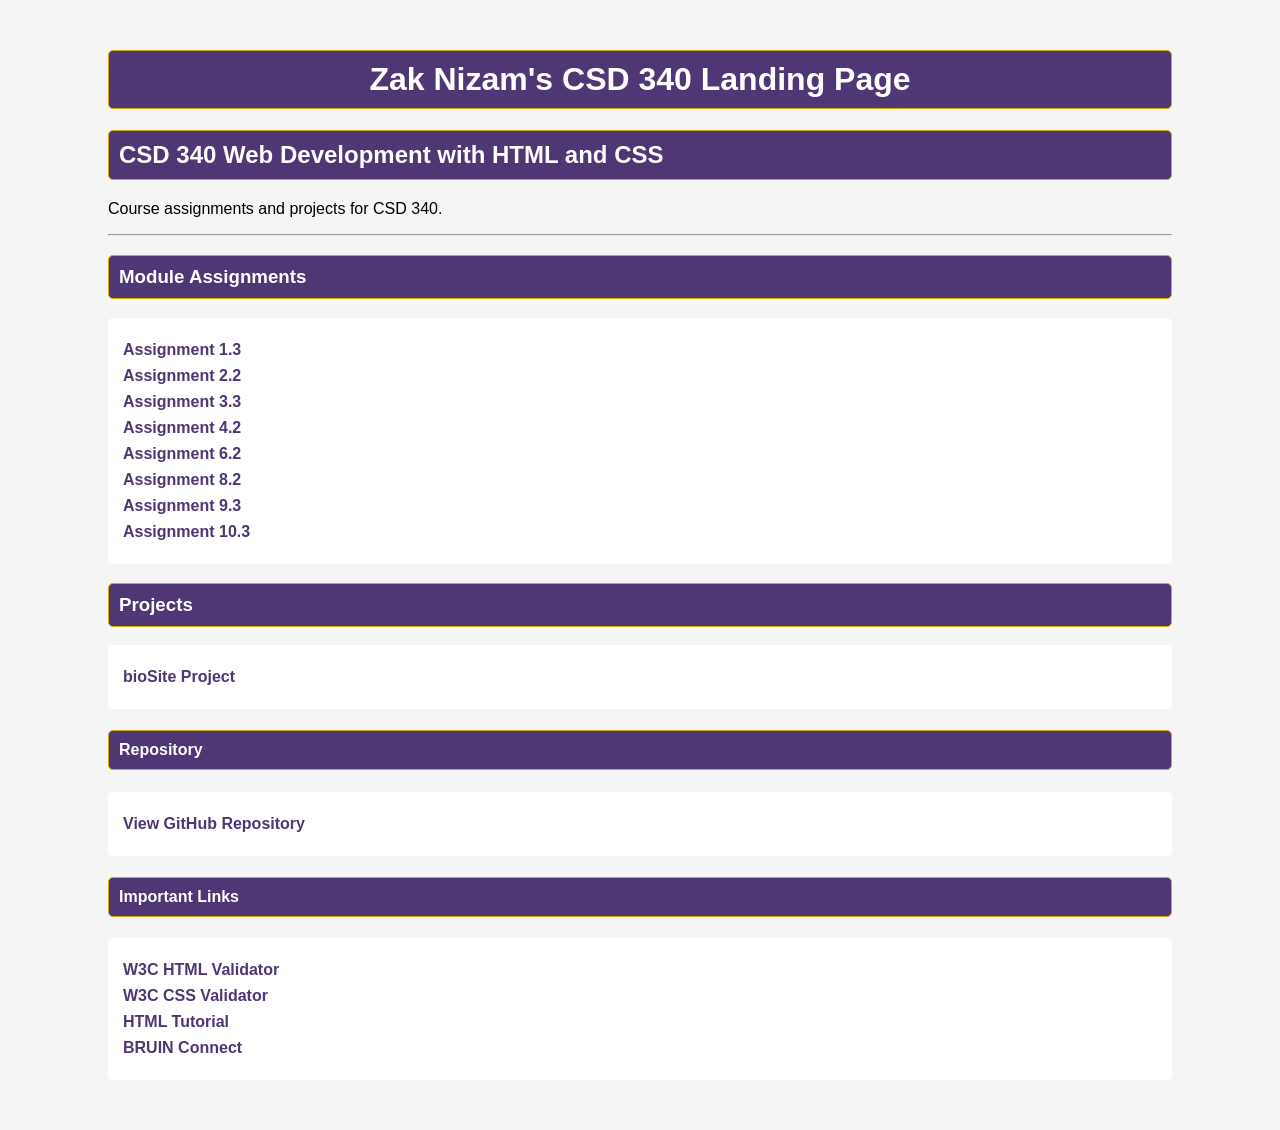
<file: index.html>
<!DOCTYPE html>
<html lang="en">
<head>
    <!-- Zak Nizam, Module 3.2 Assignment -->
    <meta charset="UTF-8">
    <meta name="description" content="CSD 340 Landing Page">
    <meta name="author" content="Zak Nizam">
    <meta name="viewport" content="width=device-width, initial-scale=1.0">

    <title>Zak Nizam CSD 340 Landing Page</title>

    <!-- Google Font -->
    <link href="https://fonts.googleapis.com/css2?family=Roboto&display=swap" rel="stylesheet">

    <!-- CSS -->
    <link rel="stylesheet" href="site.css">
</head>

<body>
    <div id="container">

        <h1>Zak Nizam's CSD 340 Landing Page</h1>
        <h2>CSD 340 Web Development with HTML and CSS</h2>

        <!-- small added description -->
        <p>Course assignments and projects for CSD 340.</p>

        <hr>

        <h3>Module Assignments</h3>
        <ul>
            <li><a href="module-1/nizam_Mod1_3.html">Assignment 1.3</a></li>
            <li><a href="module-2/nizam_Mod2_2.html">Assignment 2.2</a></li>
            <li><a href="module-3/nizam_Mod3_3.html">Assignment 3.3</a></li>
            <li><a href="module-4/nizam_Mod4_2.html">Assignment 4.2</a></li>
            <li><a href="module-6/nizam_Mod6_2.html">Assignment 6.2</a></li>
            <li><a href="module-8/nizam_Mod8_2.html">Assignment 8.2</a></li>
            <li><a href="module-9/nizam_Mod9_3.html">Assignment 9.3</a></li>
            <li><a href="module-10/nizam_Mod10_3.html">Assignment 10.3</a></li>
        </ul>

        <h3>Projects</h3>
        <ul>
            <li><a href="https://letterman93.github.io/bioSite/" target="_blank">bioSite Project</a></li>
        </ul>

        <!-- GitHub repo section -->
        <h4>Repository</h4>
        <ul>
            <li>
                <a href="https://github.com/Letterman93/csd-340" target="_blank">
                    View GitHub Repository
                </a>
            </li>
        </ul>

        <h4>Important Links</h4>
        <ul>
            <li><a href="https://validator.w3.org/" target="_blank">W3C HTML Validator</a></li>
            <li><a href="http://jigsaw.w3.org/css-validator/" target="_blank">W3C CSS Validator</a></li>
            <li><a href="https://www.w3schools.com/html/" target="_blank">HTML Tutorial</a></li>
            <li><a href="https://bruinconnect.bellevue.edu/" target="_blank">BRUIN Connect</a></li>
        </ul>

    </div>
</body>
</html>
</file>
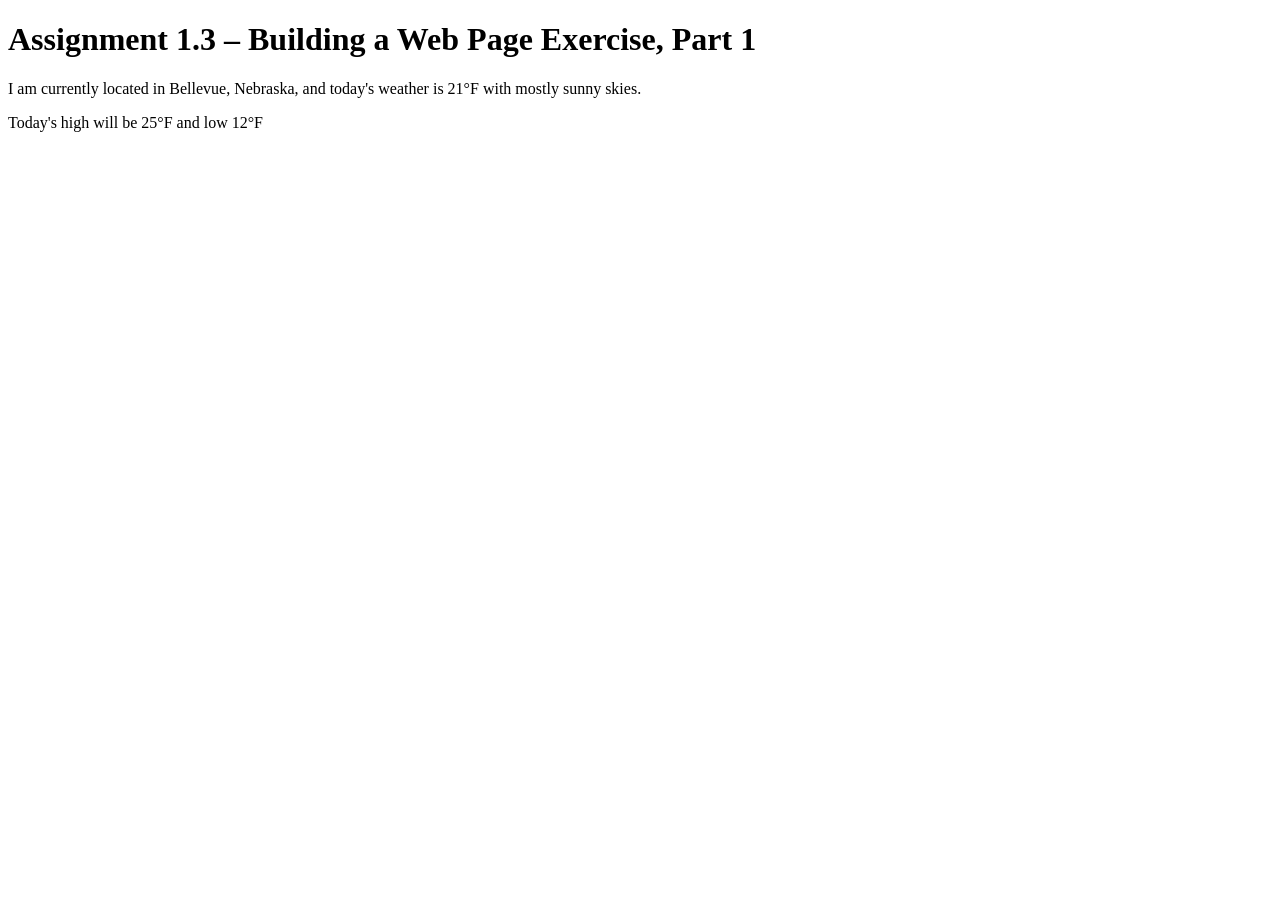
<file: module-1/nizam_Mod1_3.html>
<!DOCTYPE html>
<html lang="en">
<head>
    <title>CSD 340 Web Development with HTML and CSS</title>
</head>

<body>
    <h1>Assignment 1.3 – Building a Web Page Exercise, Part 1</h1>
    <p>I am currently located in Bellevue, Nebraska, and today's weather is 21&deg;F with mostly sunny skies.</p>
    <p>Today's high will be 25&deg;F and low 12&deg;F</p>
</body>

</html>
</file>
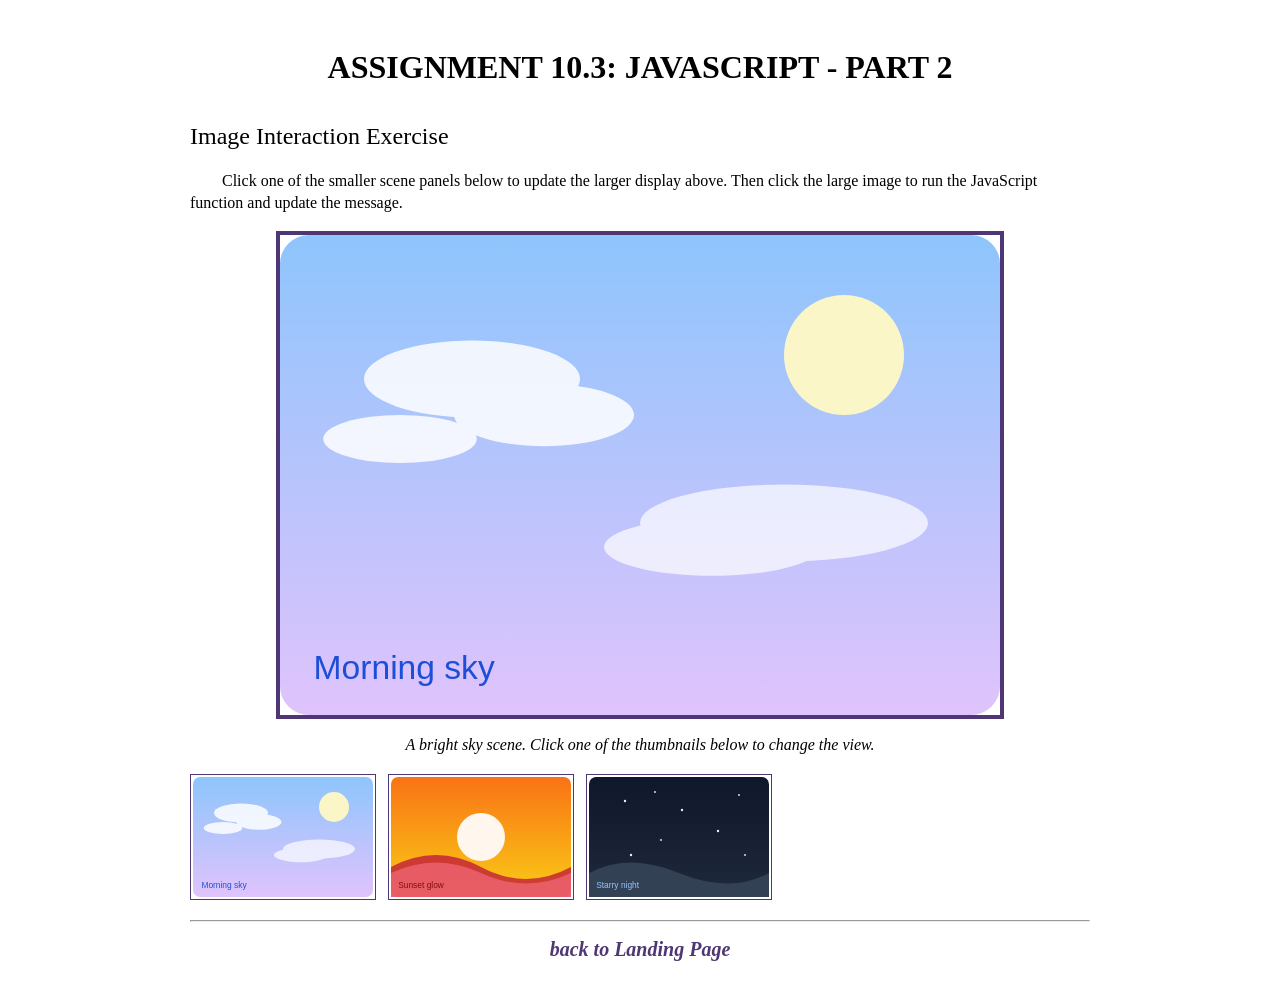
<file: module-10/nizam_Mod10_3.html>
<!DOCTYPE html>
<html lang="en">
<head>
    <!-- Zak Nizam, Module 10.3 Assignment -->
    <meta charset="UTF-8">
    <meta name="description" content="JavaScript Exercise, Part 2">
    <meta name="keywords" content="CSD 340, HTML, CSS, JavaScript, Bellevue University">
    <meta name="author" content="Zak Nizam">
    <meta name="viewport" content="width=device-width, initial-scale=1.0">
    <title>CSD 340 Web Development with HTML and CSS</title>
    <link rel="stylesheet" href="nizam_Mod10_3.css">

    <script>
        let currentScene = 'images/sky.svg';

        function changeScene(imageFile, captionText) {
            currentScene = imageFile;
            document.getElementById('sceneFrame').src = imageFile;
            document.getElementById('sceneCaption').innerHTML = captionText;
        }

        function showClickedMessage() {
            document.getElementById('sceneCaption').innerHTML = 'You clicked the large image! Nice pick.';
        }
    </script>
</head>
<body>
    <div id="container">
        <h1>Assignment 10.3: JavaScript - Part 2</h1>
        <h2>Image Interaction Exercise</h2>

        <p class="intro">
            Click one of the smaller scene panels below to update the larger display above. Then click the large image to run the JavaScript function and update the message.
        </p>

        <img id="sceneFrame" src="images/sky.svg" alt="Interactive scene" onclick="showClickedMessage()">
        <p class="caption" id="sceneCaption">A bright sky scene. Click one of the thumbnails below to change the view.</p>

        <div class="thumbnail-row">
            <span class="thumbnail" onclick="changeScene('images/sky.svg', 'A bright sky scene. Click the large image to interact.')">
                <img src="images/sky.svg" alt="Sky thumbnail">
            </span>
            <span class="thumbnail" onclick="changeScene('images/sunset.svg', 'A warm sunset scene. Click the large image to interact.')">
                <img src="images/sunset.svg" alt="Sunset thumbnail">
            </span>
            <span class="thumbnail" onclick="changeScene('images/stars.svg', 'A peaceful night sky. Click the large image to interact.')">
                <img src="images/stars.svg" alt="Stars thumbnail">
            </span>
        </div>

        <hr />

        <address>
            <p><a href="../index.html">back to Landing Page</a></p>
        </address>
    </div>
</body>
</html>
</file>
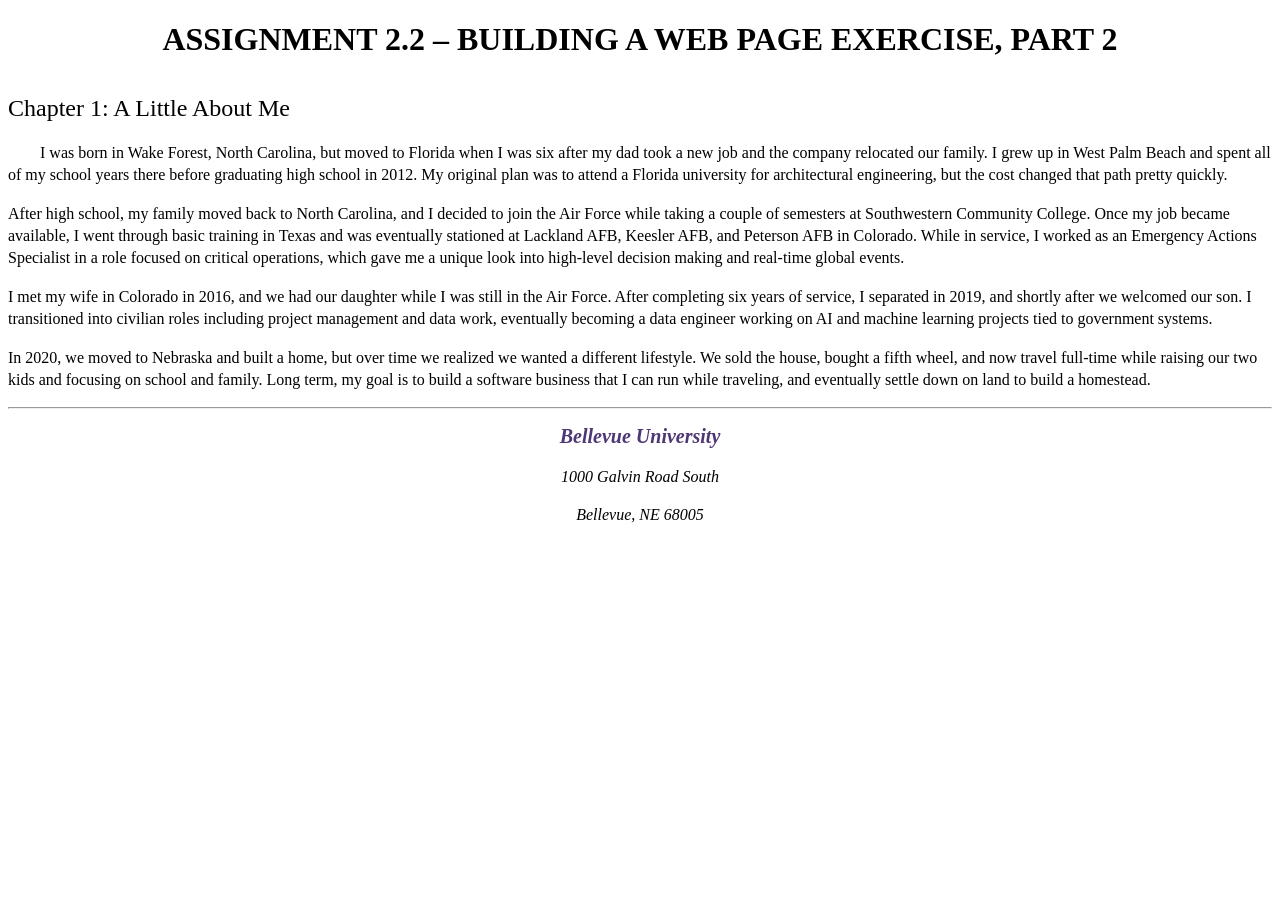
<file: module-2/nizam_Mod2_2.html>
<!DOCTYPE html>
<html lang="en">
<head>
    <!-- Zak Nizam, Module 2.2 Assignment -->
    <meta charset="UTF-8">
    <meta name="description" content="Building a Web Page Exercise, Part 2">
    <meta name="keywords" content="CSD 340, HTML, CSS, Bellevue University">
    <meta name="author" content="Zak Nizam">
    <meta name="viewport" content="width=device-width, initial-scale=1.0">
    <title>CSD 340 Development with HTML and CSS</title>
    <link rel="stylesheet" href="nizam_Mod2_2.css">
</head>
<body>
    <div id="container">
        <h1>Assignment 2.2 – Building a Web Page Exercise, Part 2</h1>
        <h2>Chapter 1: A Little About Me</h2>

        <p class="intro">
        I was born in Wake Forest, North Carolina, but moved to Florida when I was six after my dad took a new job and the company relocated our family. I grew up in West Palm Beach and spent all of my school years there before graduating high school in 2012. My original plan was to attend a Florida university for architectural engineering, but the cost changed that path pretty quickly.
        </p>

        <p>
        After high school, my family moved back to North Carolina, and I decided to join the Air Force while taking a couple of semesters at Southwestern Community College. Once my job became available, I went through basic training in Texas and was eventually stationed at Lackland AFB, Keesler AFB, and Peterson AFB in Colorado. While in service, I worked as an Emergency Actions Specialist in a role focused on critical operations, which gave me a unique look into high-level decision making and real-time global events.
        </p>

        <p>
        I met my wife in Colorado in 2016, and we had our daughter while I was still in the Air Force. After completing six years of service, I separated in 2019, and shortly after we welcomed our son. I transitioned into civilian roles including project management and data work, eventually becoming a data engineer working on AI and machine learning projects tied to government systems.
        </p>

        <p>
        In 2020, we moved to Nebraska and built a home, but over time we realized we wanted a different lifestyle. We sold the house, bought a fifth wheel, and now travel full-time while raising our two kids and focusing on school and family. Long term, my goal is to build a software business that I can run while traveling, and eventually settle down on land to build a homestead.
        </p>

        <hr />

        <address>
            <p><a href="https://www.bellevue.edu" target="_blank">Bellevue University</a></p>
            <p>1000 Galvin Road South</p>
            <p>Bellevue, NE 68005</p>
        </address>
    </div>
</body>
</html>
</file>
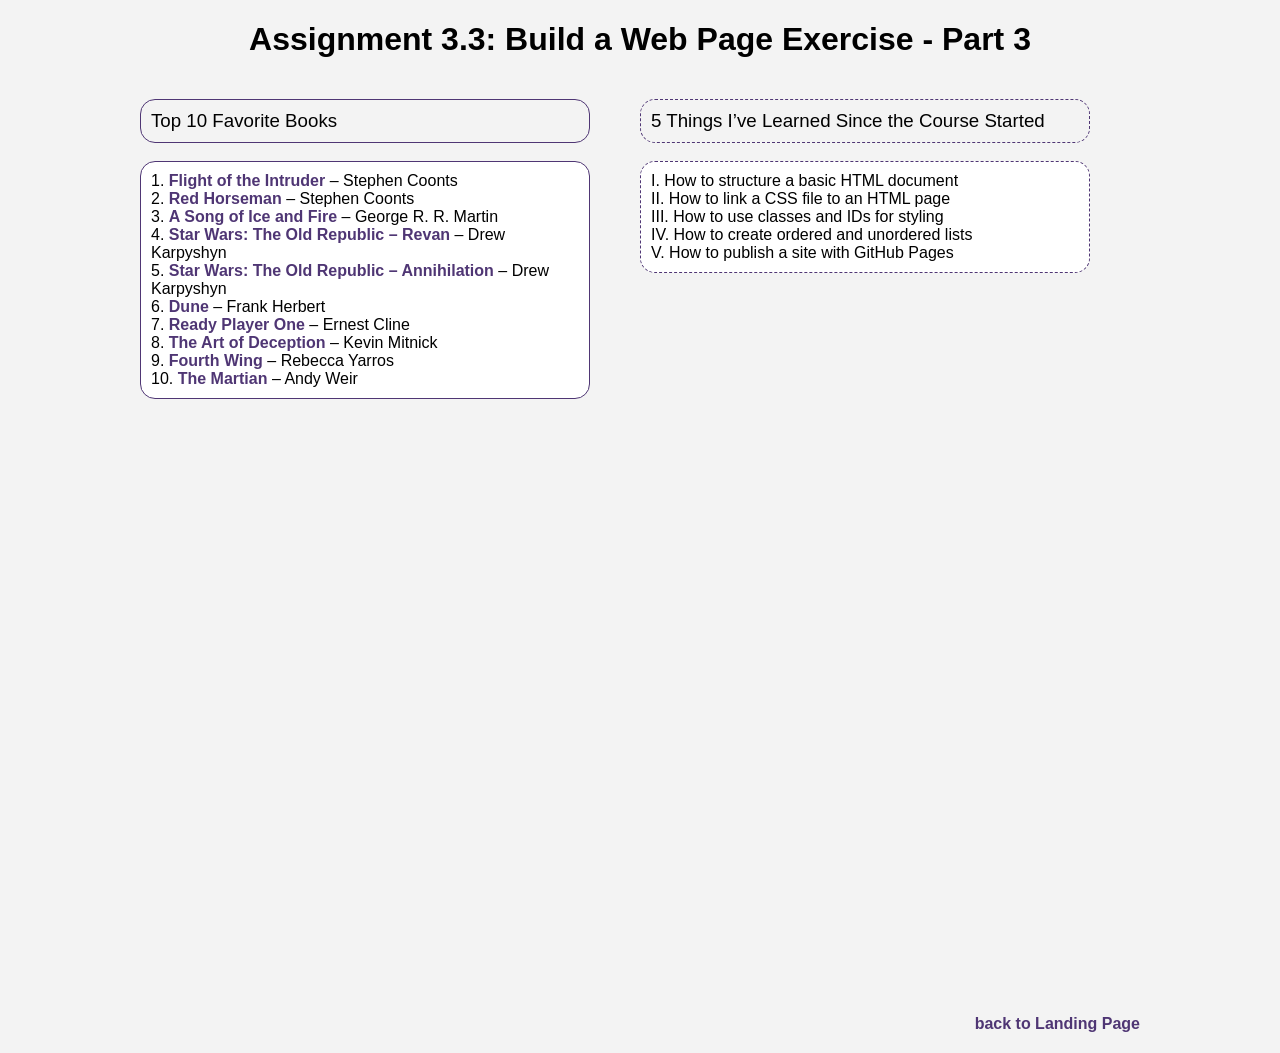
<file: module-3/nizam_Mod3_3.html>
<!DOCTYPE html>
<html lang="en">
<head>
    <!-- Zak Nizam, Module 3.3 Assignment -->
    <meta charset="UTF-8">
    <meta name="description" content="Assignment 3.3 Build a Web Page Exercise - Part 3">
    <meta name="author" content="Zak Nizam">
    <meta name="viewport" content="width=device-width, initial-scale=1.0">
    <title>CSD 340 Web Development with HTML and CSS</title>
    <link rel="stylesheet" href="nizam_Mod3_3.css">
</head>

<body>
    <div id="container">
        <h1>Assignment 3.3: Build a Web Page Exercise - Part 3</h1>

        <div id="left-div">
            <h3>Top 10 Favorite Books</h3>
                <ol>
                    <li><strong>Flight of the Intruder</strong> – Stephen Coonts</li>
                    <li><strong>Red Horseman</strong> – Stephen Coonts</li>
                    <li><strong>A Song of Ice and Fire</strong> – George R. R. Martin</li>
                    <li><strong>Star Wars: The Old Republic – Revan</strong> – Drew Karpyshyn</li>
                    <li><strong>Star Wars: The Old Republic – Annihilation</strong> – Drew Karpyshyn</li>
                    <li><strong>Dune</strong> – Frank Herbert</li>
                    <li><strong>Ready Player One</strong> – Ernest Cline</li>
                    <li><strong>The Art of Deception</strong> – Kevin Mitnick</li>
                    <li><strong>Fourth Wing</strong> – Rebecca Yarros</li>
                    <li><strong>The Martian</strong> – Andy Weir</li>
                </ol>
        </div>

        <div id="right-div">
            <h3>5 Things I’ve Learned Since the Course Started</h3>
            <ul>
                <li>How to structure a basic HTML document</li>
                <li>How to link a CSS file to an HTML page</li>
                <li>How to use classes and IDs for styling</li>
                <li>How to create ordered and unordered lists</li>
                <li>How to publish a site with GitHub Pages</li>
            </ul>
        </div>

        <div id="bottom-div">
            <a href="../index.html">back to Landing Page</a>
        </div>
    </div>
</body>
</html>
</file>
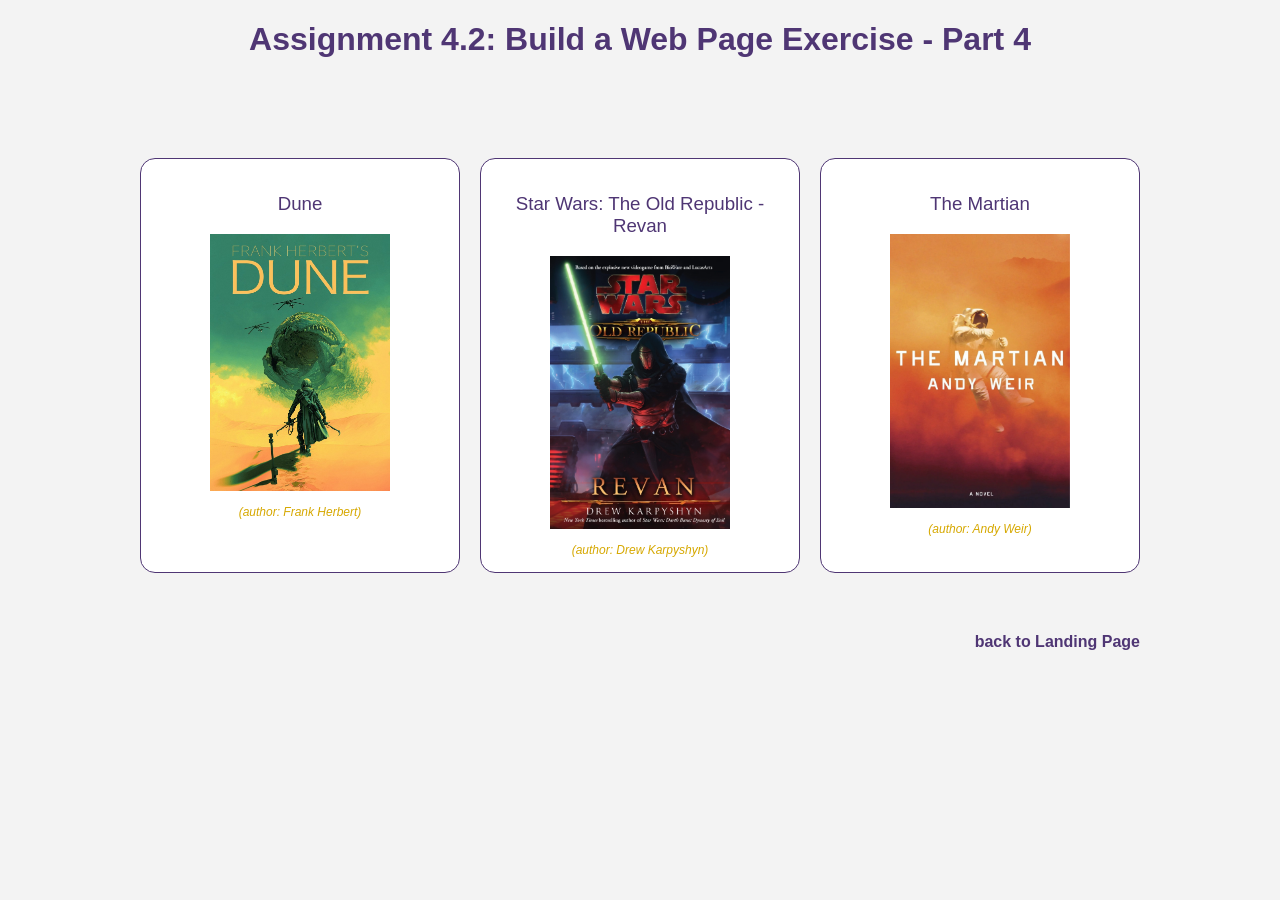
<file: module-4/nizam_Mod4_2.html>
<!DOCTYPE html>
<html lang="en">
<head>
    <!-- Zak Nizam, Module 4.2 Assignment -->
    <meta charset="UTF-8">
    <meta name="description" content="Assignment 4.2 Build a Web Page Exercise - Part 4">
    <meta name="author" content="Zak Nizam">
    <meta name="viewport" content="width=device-width, initial-scale=1.0">
    <title>CSD 340 Web Development with HTML and CSS</title>
    <link rel="stylesheet" href="nizam_Mod4_2.css">
</head>

<body>
    <div id="container">
        <h1>Assignment 4.2: Build a Web Page Exercise - Part 4</h1>

        <div id="image-gallery">
            <div class="gallery-item">
                <h3>Dune</h3>
                <figure>
                    <img src="images/dune.jpg" alt="Dune book cover">
                    <figcaption>(author: Frank Herbert)</figcaption>
                </figure>
            </div>

            <div class="gallery-item">
                <h3>Star Wars: The Old Republic - Revan</h3>
                <figure>
                    <img src="images/star-wars-revan.jpg" alt="Star Wars The Old Republic Revan book cover">
                    <figcaption>(author: Drew Karpyshyn)</figcaption>
                </figure>
            </div>

            <div class="gallery-item">
                <h3>The Martian</h3>
                <figure>
                    <img src="images/the-martian.jpg" alt="The Martian book cover">
                    <figcaption>(author: Andy Weir)</figcaption>
                </figure>
            </div>
        </div>

        <div id="bottom-div">
            <a href="../index.html">back to Landing Page</a>
        </div>
    </div>
</body>
</html>
</file>
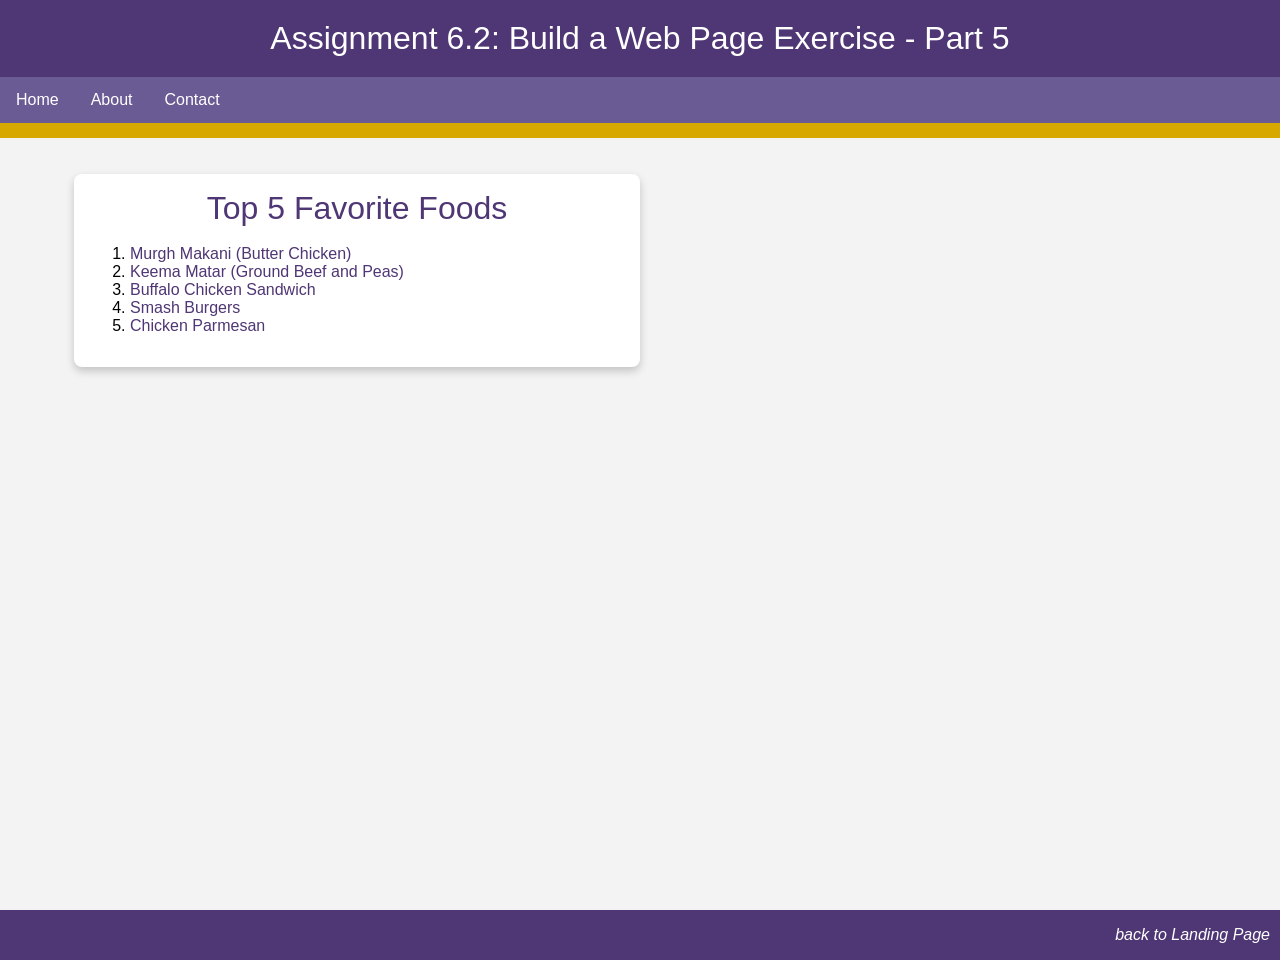
<file: module-6/nizam_Mod6_2.html>
<!DOCTYPE html>
<html lang="en">
<head>
    <!-- Zak Nizam, Module 6.2 Assignment -->
    <meta charset="UTF-8">
    <meta name="description" content="Assignment 6.2 Build a Web Page Exercise - Part 5">
    <meta name="author" content="Zak Nizam">
    <meta name="viewport" content="width=device-width, initial-scale=1.0">
    <title>CSD 340 Web Development with HTML and CSS</title>
    <link rel="stylesheet" href="nizam_Mod6_2.css">
</head>

<body>
    <header>
        <h1>Assignment 6.2: Build a Web Page Exercise - Part 5</h1>
    </header>

    <div id="navbar">
        <a href="#">Home</a>
        <a href="#">About</a>
        <a href="#">Contact</a>
    </div>

    <div id="container">
        <div class="card">
            <div class="card-title">Top 5 Favorite Foods</div>
            <div class="card-content">
                <ol>
                    <li><a href="https://cafedelites.com/butter-chicken/" target="_blank">
                        Murgh Makani (Butter Chicken)
                    </a></li>

                    <li><a href="https://www.teaforturmeric.com/keema-matar/" target="_blank">
                        Keema Matar (Ground Beef and Peas)
                    </a></li>

                    <li><a href="https://www.foodnetwork.com/recipes/food-network-kitchen/buffalo-chicken-sandwiches-11460793" target="_blank">
                        Buffalo Chicken Sandwich
                    </a></li>

                    <li><a href="https://www.kitchensanctuary.com/smash-burger-recipe/" target="_blank">
                        Smash Burgers
                    </a></li>

                    <li><a href="https://insanelygoodrecipes.com/chicken-parmesan/" target="_blank">
                        Chicken Parmesan
                    </a></li>
                </ol>
            </div>
        </div>
    </div>

    <footer>
        <p><a href="../index.html">back to Landing Page</a></p>
    </footer>
</body>
</html>
</file>
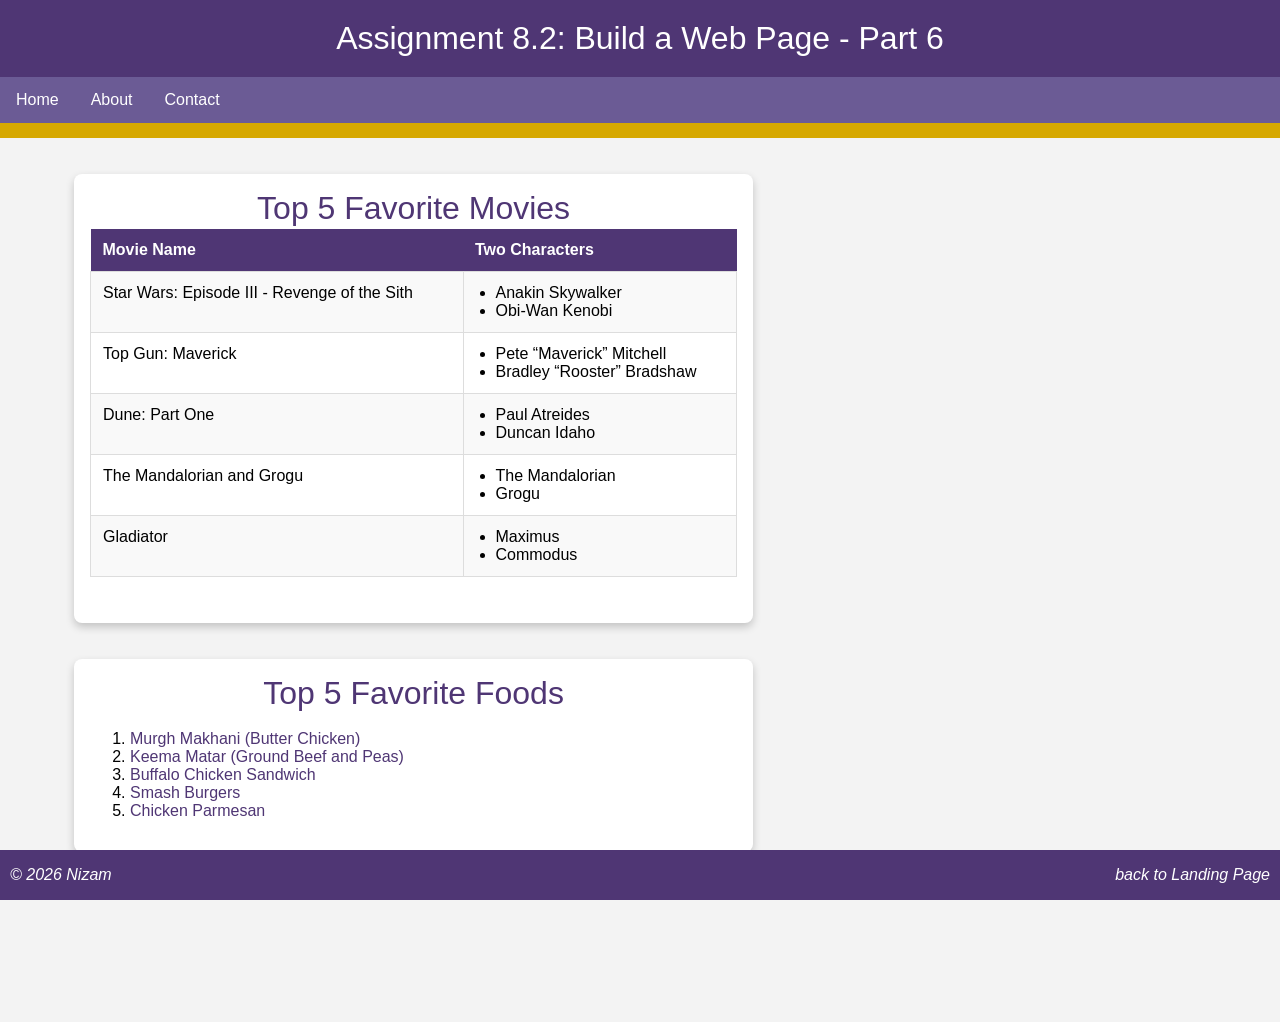
<file: module-8/nizam_Mod8_2.html>
<!DOCTYPE html>
<html lang="en">
<head>
    <!-- Zak Nizam, Module 8.2 Assignment -->
    <meta charset="UTF-8">
    <meta name="description" content="Assignment 8.2 Build a Web Page - Part 6">
    <meta name="author" content="Zak Nizam">
    <meta name="viewport" content="width=device-width, initial-scale=1.0">
    <title>CSD 340 Web Development with HTML and CSS</title>
    <link rel="stylesheet" href="nizam_Mod8_2.css">
</head>

<body>
    <header>
        <h1>Assignment 8.2: Build a Web Page - Part 6</h1>
    </header>

    <div id="navbar">
        <a href="#">Home</a>
        <a href="#">About</a>
        <a href="#">Contact</a>
    </div>

    <div id="container">
        <div class="card">
            <div class="card-title">Top 5 Favorite Movies</div>
            <div class="card-content">
                <table id="movies">
                    <tr>
                        <th>Movie Name</th>
                        <th>Two Characters</th>
                    </tr>
                    <tr>
                        <td>Star Wars: Episode III - Revenge of the Sith</td>
                        <td>
                            <ul>
                                <li>Anakin Skywalker</li>
                                <li>Obi-Wan Kenobi</li>
                            </ul>
                        </td>
                    </tr>
                    <tr>
                        <td>Top Gun: Maverick</td>
                        <td>
                            <ul>
                                <li>Pete “Maverick” Mitchell</li>
                                <li>Bradley “Rooster” Bradshaw</li>
                            </ul>
                        </td>
                    </tr>
                    <tr>
                        <td>Dune: Part One</td>
                        <td>
                            <ul>
                                <li>Paul Atreides</li>
                                <li>Duncan Idaho</li>
                            </ul>
                        </td>
                    </tr>
                    <tr>
                        <td>The Mandalorian and Grogu</td>
                        <td>
                            <ul>
                                <li>The Mandalorian</li>
                                <li>Grogu</li>
                            </ul>
                        </td>
                    </tr>
                    <tr>
                        <td>Gladiator</td>
                        <td>
                            <ul>
                                <li>Maximus</li>
                                <li>Commodus</li>
                            </ul>
                        </td>
                    </tr>
                </table>
            </div>
        </div>

        <br>
        <br>

        <div class="card">
            <div class="card-title">Top 5 Favorite Foods</div>
            <div class="card-content">
                <ol>
                    <li><a href="https://www.indianhealthyrecipes.com/butter-chicken/" target="_blank">Murgh Makhani (Butter Chicken)</a></li>
                    <li><a href="https://www.simplyleb.com/recipe/bazella-w-riz/" target="_blank">Keema Matar (Ground Beef and Peas)</a></li>
                    <li><a href="https://www.allrecipes.com/recipe/240784/buffalo-chicken-sandwich/" target="_blank">Buffalo Chicken Sandwich</a></li>
                    <li><a href="https://www.seriouseats.com/perfect-smash-burger-recipe" target="_blank">Smash Burgers</a></li>
                    <li><a href="https://www.allrecipes.com/chicken-parmesan-recipes-8629379" target="_blank">Chicken Parmesan</a></li>
                </ol>
            </div>
        </div>
    </div>

    <footer>
        <p class="copyright">&copy; 2026 Nizam</p>
        <p><a href="../index.html">back to Landing Page</a></p>
    </footer>
</body>
</html>
</file>
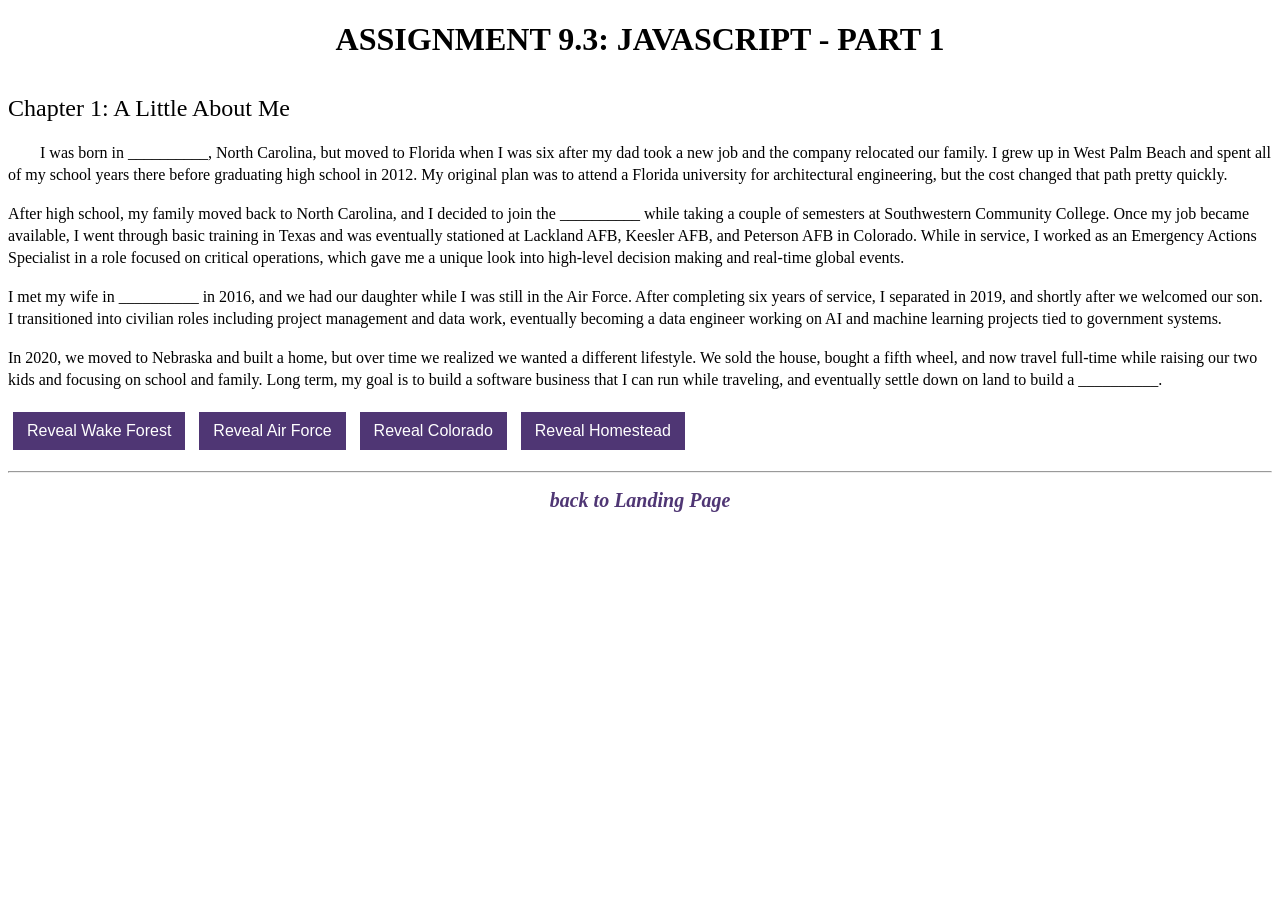
<file: module-9/nizam_Mod9_3.html>
<!DOCTYPE html>
<html lang="en">
<head>
    <!-- Zak Nizam, Module 9.3 Assignment -->
    <meta charset="UTF-8">
    <meta name="description" content="JavaScript Exercise, Part 1">
    <meta name="keywords" content="CSD 340, HTML, CSS, JavaScript, Bellevue University">
    <meta name="author" content="Zak Nizam">
    <meta name="viewport" content="width=device-width, initial-scale=1.0">
    <title>CSD 340 Web Development with HTML and CSS</title>
    <link rel="stylesheet" href="nizam_Mod9_3.css">

    <script>
        var wordOne = "Wake Forest";
        var wordTwo = "Air Force";
        var wordThree = "Colorado";
        var wordFour = "homestead";

        function revealWordOne() {
            document.getElementById("word-one").innerHTML = wordOne;
        }

        function revealWordTwo() {
            document.getElementById("word-two").innerHTML = wordTwo;
        }

        function revealWordThree() {
            document.getElementById("word-three").innerHTML = wordThree;
        }

        function revealWordFour() {
            document.getElementById("word-four").innerHTML = wordFour;
        }
    </script>
</head>

<body>
    <div id="container">
        <h1>Assignment 9.3: JavaScript - Part 1</h1>
        <h2>Chapter 1: A Little About Me</h2>

        <p class="intro">
            I was born in <span id="word-one">__________</span>, North Carolina, but moved to Florida when I was six after my dad took a new job and the company relocated our family. I grew up in West Palm Beach and spent all of my school years there before graduating high school in 2012. My original plan was to attend a Florida university for architectural engineering, but the cost changed that path pretty quickly.
        </p>

        <p>
            After high school, my family moved back to North Carolina, and I decided to join the <span id="word-two">__________</span> while taking a couple of semesters at Southwestern Community College. Once my job became available, I went through basic training in Texas and was eventually stationed at Lackland AFB, Keesler AFB, and Peterson AFB in Colorado. While in service, I worked as an Emergency Actions Specialist in a role focused on critical operations, which gave me a unique look into high-level decision making and real-time global events.
        </p>

        <p>
            I met my wife in <span id="word-three">__________</span> in 2016, and we had our daughter while I was still in the Air Force. After completing six years of service, I separated in 2019, and shortly after we welcomed our son. I transitioned into civilian roles including project management and data work, eventually becoming a data engineer working on AI and machine learning projects tied to government systems.
        </p>

        <p>
            In 2020, we moved to Nebraska and built a home, but over time we realized we wanted a different lifestyle. We sold the house, bought a fifth wheel, and now travel full-time while raising our two kids and focusing on school and family. Long term, my goal is to build a software business that I can run while traveling, and eventually settle down on land to build a <span id="word-four">__________</span>.
        </p>

        <p>
            <button onclick="revealWordOne()">Reveal Wake Forest</button>
            <button onclick="revealWordTwo()">Reveal Air Force</button>
            <button onclick="revealWordThree()">Reveal Colorado</button>
            <button onclick="revealWordFour()">Reveal Homestead</button>
        </p>

        <hr />

        <address>
            <p><a href="../index.html">back to Landing Page</a></p>
        </address>
    </div>
</body>
</html>
</file>
<file: site.css>
body {
    font-family: Arial, sans-serif;
    background-color: #f5f5f5;
}

#container {
    margin: 50px 100px;
}

h1, h2, h3, h4 {
    background-color: #4F3674;
    color: #FFFFFF;
    border: 1px solid #D6A800;
    padding: 10px;
    border-radius: 5px;
}

h1 {
    text-align: center;
}

ul {
    background-color: #ffffff;
    padding: 15px;
    border-radius: 5px;
    list-style-type: none;
}

li {
    margin: 8px 0;
}

a {
    color: #4F3674;
    text-decoration: none;
    font-weight: bold;
}

a:hover {
    color: #D6A800;
    text-decoration: underline;
}

a:visited {
    color: #6B5B95;
}
</file>
<file: module-10/nizam_Mod10_3.css>
html, body {
    font-size: 16px;
}

body {
    font-family: "Times New Roman", serif;
    background-color: #ffffff;
    color: #000000;
}

#container {
    width: 90%;
    max-width: 900px;
    margin: 0 auto;
    padding: 20px;
}

p {
    font-weight: 400;
    line-height: 1.4em;
}

h1 {
    font-weight: 700;
    text-transform: uppercase;
    text-align: center;
}

h2 {
    font-weight: 500;
    text-align: left;
    padding-top: 15px;
}

address {
    text-align: center;
}

a {
    font-weight: bold;
    font-size: 1.25em;
    color: #4F3674;
    text-decoration: none;
}

a:hover {
    text-decoration: underline;
    background-color: #D6A800;
}

a:visited {
    color: #6b5b95;
}

.intro {
    text-indent: 2em;
}

#sceneFrame {
    display: block;
    width: 100%;
    max-width: 720px;
    margin: 15px auto;
    border: 4px solid #4F3674;
    cursor: pointer;
}

.thumbnail-row {
    margin-top: 18px;
}

.thumbnail {
    display: inline-block;
    margin-right: 8px;
    margin-bottom: 8px;
    border: 1px solid #4F3674;
    padding: 2px;
}

.thumbnail img {
    display: block;
    width: 180px;
    height: auto;
}

.thumbnail:hover {
    border-color: #4F3674;
}

.caption {
    text-align: center;
    margin-top: 12px;
    font-style: italic;
}
</file>
<file: module-2/nizam_Mod2_2.css>
html, body {
    font-size: 16px;
}

body {
    font-family: "Times New Roman", serif;
}

p {
    font-weight: 400;
    line-height: 1.4em;
}

h1 {
    font-weight: 700;
    text-transform: uppercase;
    text-align: center;
}

h2 {
    font-weight: 500;
    text-align: left;
    padding-top: 15px;
}

address {
    text-align: center;
}

a {
    font-weight: bold;
    font-size: 1.25em;
    color: #4F3674;
    text-decoration: none;
}

a:hover {
    text-decoration: underline;
    background-color: #D6A800;
}

a:visited {
    color: #6b5b95;
}

.sentence {
    font-style: italic;
}

.intro {
    text-indent: 2em;
}
</file>
<file: module-3/nizam_Mod3_3.css>
body {
    font-family: Arial, sans-serif;
    background-color: #f3f3f3;
}

#container {
    max-width: 1000px;
    margin: 0 auto;
}

h1 {
    text-align: center;
}

#left-div {
    width: 45%;
    float: left;
    margin-right: 5%;
}

#right-div {
    width: 45%;
    float: left;
}

#left-div ol, #right-div ul {
    background-color: #ffffff;
}

#bottom-div {
    width: 100%;
    margin-top: 60%;
    float: right;
    margin-bottom: 20px;
    text-align: right;
}

h3 {
    font-weight: 500;
}

/* List styling */
ol,
ul {
    font-weight: 300;
    padding: 10px;
    list-style-position: inside;
}

strong {
    font-weight: 700;
    color: #4F3674;
}

/* LEFT SIDE (Ordered List - solid border) */
#left-div h3 {
    border: 1px solid #4F3674;
    border-radius: 15px;
    padding: 10px;
}

#left-div ol {
    border: 1px solid #4F3674;
    border-radius: 15px;
    padding: 10px;
}

/* RIGHT SIDE (Unordered List - dashed border) */
#right-div h3 {
    border: 1px dashed #4F3674;
    border-radius: 15px;
    padding: 10px;
}

#right-div ul {
    border: 1px dashed #4F3674;
    border-radius: 15px;
    padding: 10px;
    list-style-type: upper-roman;
}

/* Links */
a {
    text-decoration: none;
    color: #4F3674;
    font-weight: bold;
}

a:hover {
    text-decoration: underline;
    color: #D6A800;
}
</file>
<file: module-4/nizam_Mod4_2.css>
body {
    font-family: Arial, sans-serif;
    background-color: #f3f3f3;
}

#container {
    max-width: 1000px;
    margin: 0 auto;
}

h1 {
    text-align: center;
    color: #4F3674;
}

/* IMAGE GALLERY */
#image-gallery {
    display: grid;
    grid-template-columns: 1fr 1fr 1fr;
    gap: 20px;
    margin-top: 10%;
}

/* Each gallery card */
.gallery-item {
    background-color: #ffffff;
    border: 1px solid #4F3674;
    border-radius: 15px;
    padding: 15px;
}

/* Titles for each book */
h3 {
    text-align: center;
    font-weight: 500;
    color: #4F3674;
}

/* Image styling */
figure {
    text-align: center;
    margin: 0;
}

img {
    max-width: 180px;
    height: auto;
}

/* Caption styling */
figcaption {
    font-style: italic;
    font-size: 0.75em;
    color: #D6A800;
    margin-top: 10px;
}

/* Bottom link */
#bottom-div {
    width: 100%;
    margin-top: 60px;
    margin-bottom: 20px;
    text-align: right;
}

/* Links */
a {
    text-decoration: none;
    color: #4F3674;
    font-weight: bold;
}

a:hover {
    text-decoration: underline;
    color: #D6A800;
}
</file>
<file: module-6/nizam_Mod6_2.css>
body {
    margin: 0;
    font-family: Arial, sans-serif;
    background-color: #f3f3f3;
    min-height: 100vh;
    position: relative;
    padding-bottom: 60px;
}

header {
    background-color: #4F3674;
    color: white;
    padding: 20px;
    text-align: center;
}

h1 {
    font-weight: 400;
    margin: 0;
}

#navbar {
    overflow: hidden;
    background-color: #6b5b95;
    border-bottom: solid 15px #D6A800;
}

#navbar a {
    float: left;
    display: block;
    color: white;
    text-align: center;
    padding: 14px 16px;
    text-decoration: none;
}

#navbar a:hover {
    background-color: #D6A800;
    color: #4F3674;
}

#container {
    margin-top: 2%;
    margin-left: 5%;
    margin-right: 5%;
    padding: 10px;
}

.card {
    box-shadow: 0 4px 8px 0 rgba(0, 0, 0, 0.2);
    transition: 0.3s;
    width: 50%;
    background-color: white;
    border-radius: 8px;
}

.card:hover {
    box-shadow: 0 8px 16px 0 rgba(0, 0, 0, 0.2);
}

.card-title {
    text-align: center;
    font-size: 2em;
    color: #4F3674;
    font-weight: 400;
    padding-top: 16px;
}

.card-content {
    padding: 2px 16px 16px 16px;
}

.card-content a {
    color: #4F3674;
    text-decoration: none;
}

.card-content a:hover {
    text-decoration: underline;
    color: #D6A800;
}

footer {
    background-color: #4F3674;
    position: absolute;
    bottom: 0;
    width: 100%;
}

footer p {
    color: white;
    font-weight: 400;
    float: right;
    padding-right: 10px;
    font-style: italic;
}

footer a {
    text-decoration: none;
    color: white;
}

footer a:hover {
    text-decoration: underline;
}
</file>
<file: module-8/nizam_Mod8_2.css>
body {
    margin: 0;
    font-family: Arial, sans-serif;
    background-color: #f3f3f3;
    min-height: 100vh;
    padding-bottom: 60px;
}

header {
    background-color: #4F3674;
    color: white;
    padding: 20px;
    text-align: center;
}

h1 {
    font-weight: 400;
    margin: 0;
}

#navbar {
    overflow: hidden;
    background-color: #6b5b95;
    border-bottom: solid 15px #D6A800;
}

#navbar a {
    float: left;
    display: block;
    color: white;
    text-align: center;
    padding: 14px 16px;
    text-decoration: none;
}

#navbar a:hover {
    background-color: #D6A800;
    color: #4F3674;
}

#container {
    margin: 2% 5% 100px 5%;
    padding: 10px;
}

.card {
    box-shadow: 0 4px 8px 0 rgba(0, 0, 0, 0.2);
    transition: 0.3s;
    width: 60%;
    background-color: white;
    border-radius: 8px;
}

.card:hover {
    box-shadow: 0 8px 16px 0 rgba(0, 0, 0, 0.2);
}

.card-title {
    text-align: center;
    font-size: 2em;
    color: #4F3674;
    font-weight: 400;
    padding-top: 16px;
}

.card-content {
    padding: 2px 16px 16px 16px;
}

.card-content a {
    color: #4F3674;
    text-decoration: none;
}

.card-content a:hover {
    text-decoration: underline;
    color: #D6A800;
}

#movies {
    border-collapse: collapse;
    width: 100%;
    margin-bottom: 30px;
}

#movies th {
    padding: 12px;
    text-align: left;
    background-color: #4F3674;
    color: white;
}

#movies td {
    border: 1px solid #ddd;
    padding: 12px;
    vertical-align: top;
}

#movies tr:nth-child(even) {
    background-color: #f9f9f9;
}

#movies ul {
    margin: 0;
    padding-left: 20px;
}

footer {
    background-color: #4F3674;
    position: fixed;
    left: 0;
    bottom: 0;
    width: 100%;
}

footer p {
    color: white;
    font-weight: 400;
    padding-right: 10px;
    font-style: italic;
}

footer p:not(.copyright) {
    float: right;
}

footer .copyright {
    float: left;
    padding-left: 10px;
}

footer a {
    text-decoration: none;
    color: white;
}

footer a:hover {
    text-decoration: underline;
}
</file>
<file: module-9/nizam_Mod9_3.css>
html, body {
    font-size: 16px;
}

body {
    font-family: "Times New Roman", serif;
}

p {
    font-weight: 400;
    line-height: 1.4em;
}

h1 {
    font-weight: 700;
    text-transform: uppercase;
    text-align: center;
}

h2 {
    font-weight: 500;
    text-align: left;
    padding-top: 15px;
}

address {
    text-align: center;
}

a {
    font-weight: bold;
    font-size: 1.25em;
    color: #4F3674;
    text-decoration: none;
}

a:hover {
    text-decoration: underline;
    background-color: #D6A800;
}

a:visited {
    color: #6b5b95;
}

.sentence {
    font-style: italic;
}

.intro {
    text-indent: 2em;
}

button {
    background-color: #4F3674;
    color: white;
    border: none;
    padding: 10px 14px;
    margin: 5px;
    cursor: pointer;
    font-size: 1em;
}

button:hover {
    background-color: #D6A800;
    color: #4F3674;
}
</file>
